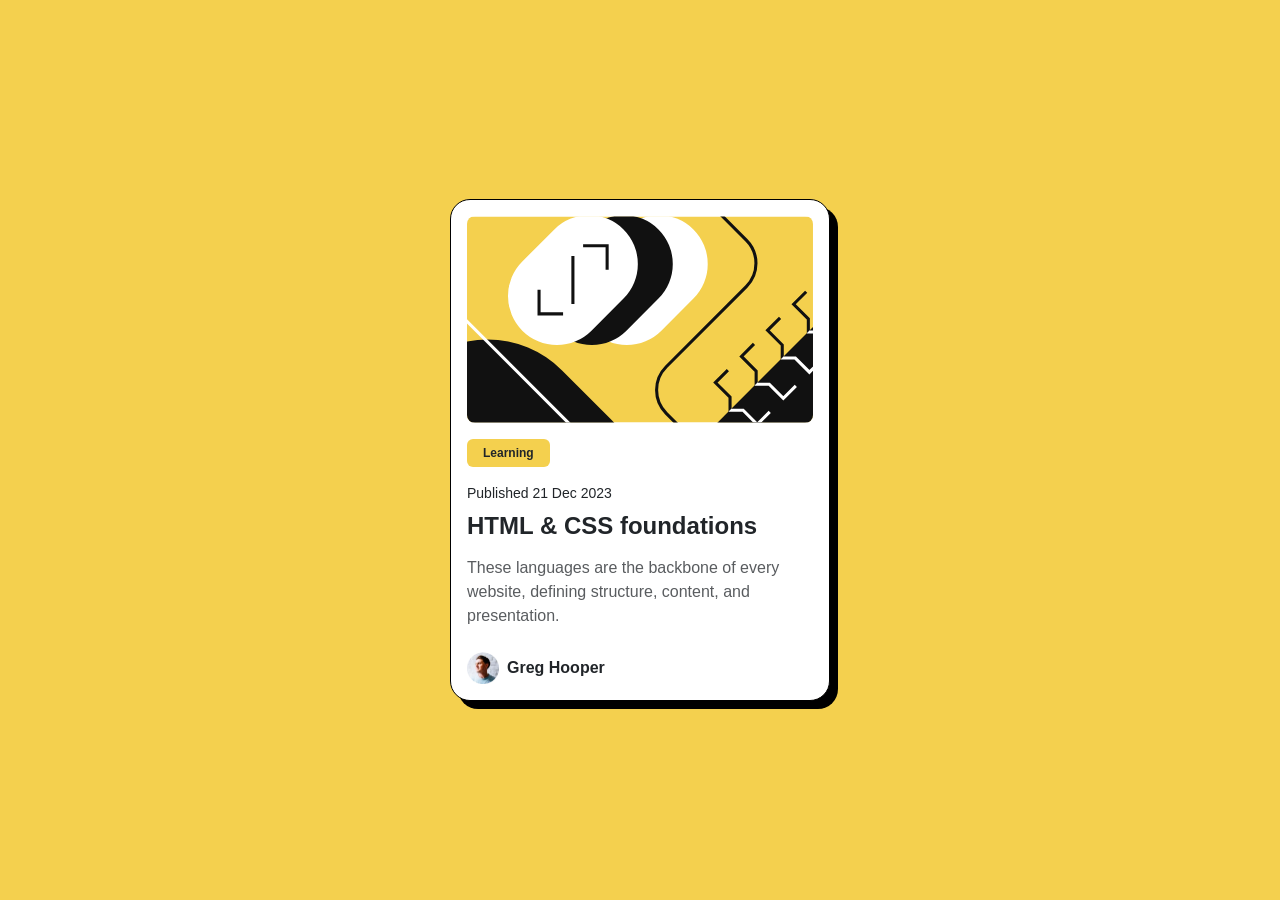
<file: blog-preview-card-main/index.html>
<!DOCTYPE html>
<html lang="en">
<head>
  <meta charset="UTF-8">
  <meta name="viewport" content="width=device-width, initial-scale=1.0">
  <title>Blog Preview Card - Bootstrap</title>
  <link href="https://cdn.jsdelivr.net/npm/bootstrap@5.3.0/dist/css/bootstrap.min.css" rel="stylesheet">
  <link rel="stylesheet" href="style.css">
</head>
<body class="bg-yellow d-flex align-items-center justify-content-center vh-100">
  <div class="card custom-shadow p-3" style="max-width: 380px; border-radius: 20px; border: 1px solid #000;">
    <img src="./assets/images/illustration-article.svg" class="rounded-3 mb-3" alt="Article Illustration">
    <div class="card-body p-0">
      <span class="badge bg-yellow text-dark fw-bold px-3 py-2 mb-3">Learning</span>
      <p class="small mb-2 text-dark">Published 21 Dec 2023</p>
      <h2 class="h4 fw-bolder mb-3 card-hover-title">HTML & CSS foundations</h2>
      <p class="text-muted mb-4">
        These languages are the backbone of every website, defining structure, content, and presentation.
      </p>
      <div class="d-flex align-items-center gap-2">
        <img src="./assets/images/image-avatar.webp" width="32" height="32" alt="Avatar">
        <span class="fw-bold">Greg Hooper</span>
      </div>
    </div>
  </div>
</body>
</html>
</file>
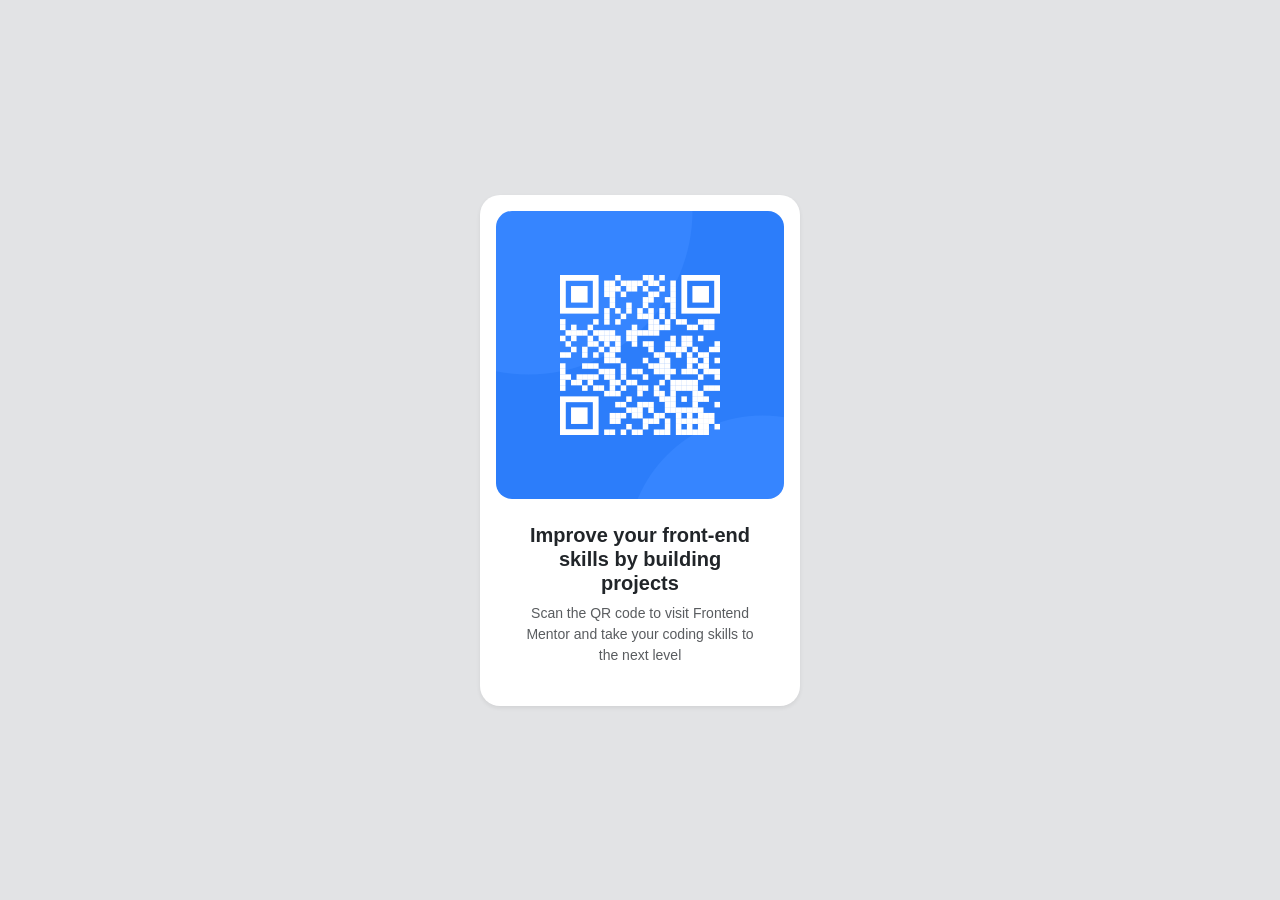
<file: qr-code-component-main/index.html>
<!DOCTYPE html>
<html lang="en">
<head>
  <meta charset="UTF-8">
  <meta name="viewport" content="width=device-width, initial-scale=1.0">
  <title>QR Code Component - Bootstrap</title>
  <link href="https://cdn.jsdelivr.net/npm/bootstrap@5.3.0/dist/css/bootstrap.min.css" rel="stylesheet">
  <link rel="stylesheet" href="style.css">
</head>
<body class="bg-secondary-subtle">
  <div class="container vh-100 d-flex align-items-center justify-content-center">
    
    <div class="card p-3 border-0 shadow-sm" style="max-width: 320px; border-radius: 20px;">
      <img src="./images/image-qr-code.png" class="card-img-top rounded-4" alt="QR Code">
      <div class="card-body text-center p-4">
        <h5 class="card-title fw-bold text-dark">
          Improve your front-end skills by building projects
        </h5>
        <p class="card-text text-muted small">
          Scan the QR code to visit Frontend Mentor and take your coding skills to the next level
        </p>
      </div>
    </div>
  </div>
</body>
</html>
</file>
<file: blog-preview-card-main/style.css>
.bg-yellow {
    background-color: hsl(47, 88%, 63%) !important;
}
.custom-shadow {
    box-shadow: 8px 8px 0px 0px #000;
}
.card-hover-title:hover {
    color: hsl(47, 88%, 63%);
    cursor: pointer;
}
body {
    font-family: 'Arial', sans-serif;
}
</file>
<file: qr-code-component-main/style.css>
body {
    font-family: 'Outfit', sans-serif;
    background-color: #D5E1EF !important;
}
.card-title {
    color: hsl(218, 44%, 22%);
}
</file>
